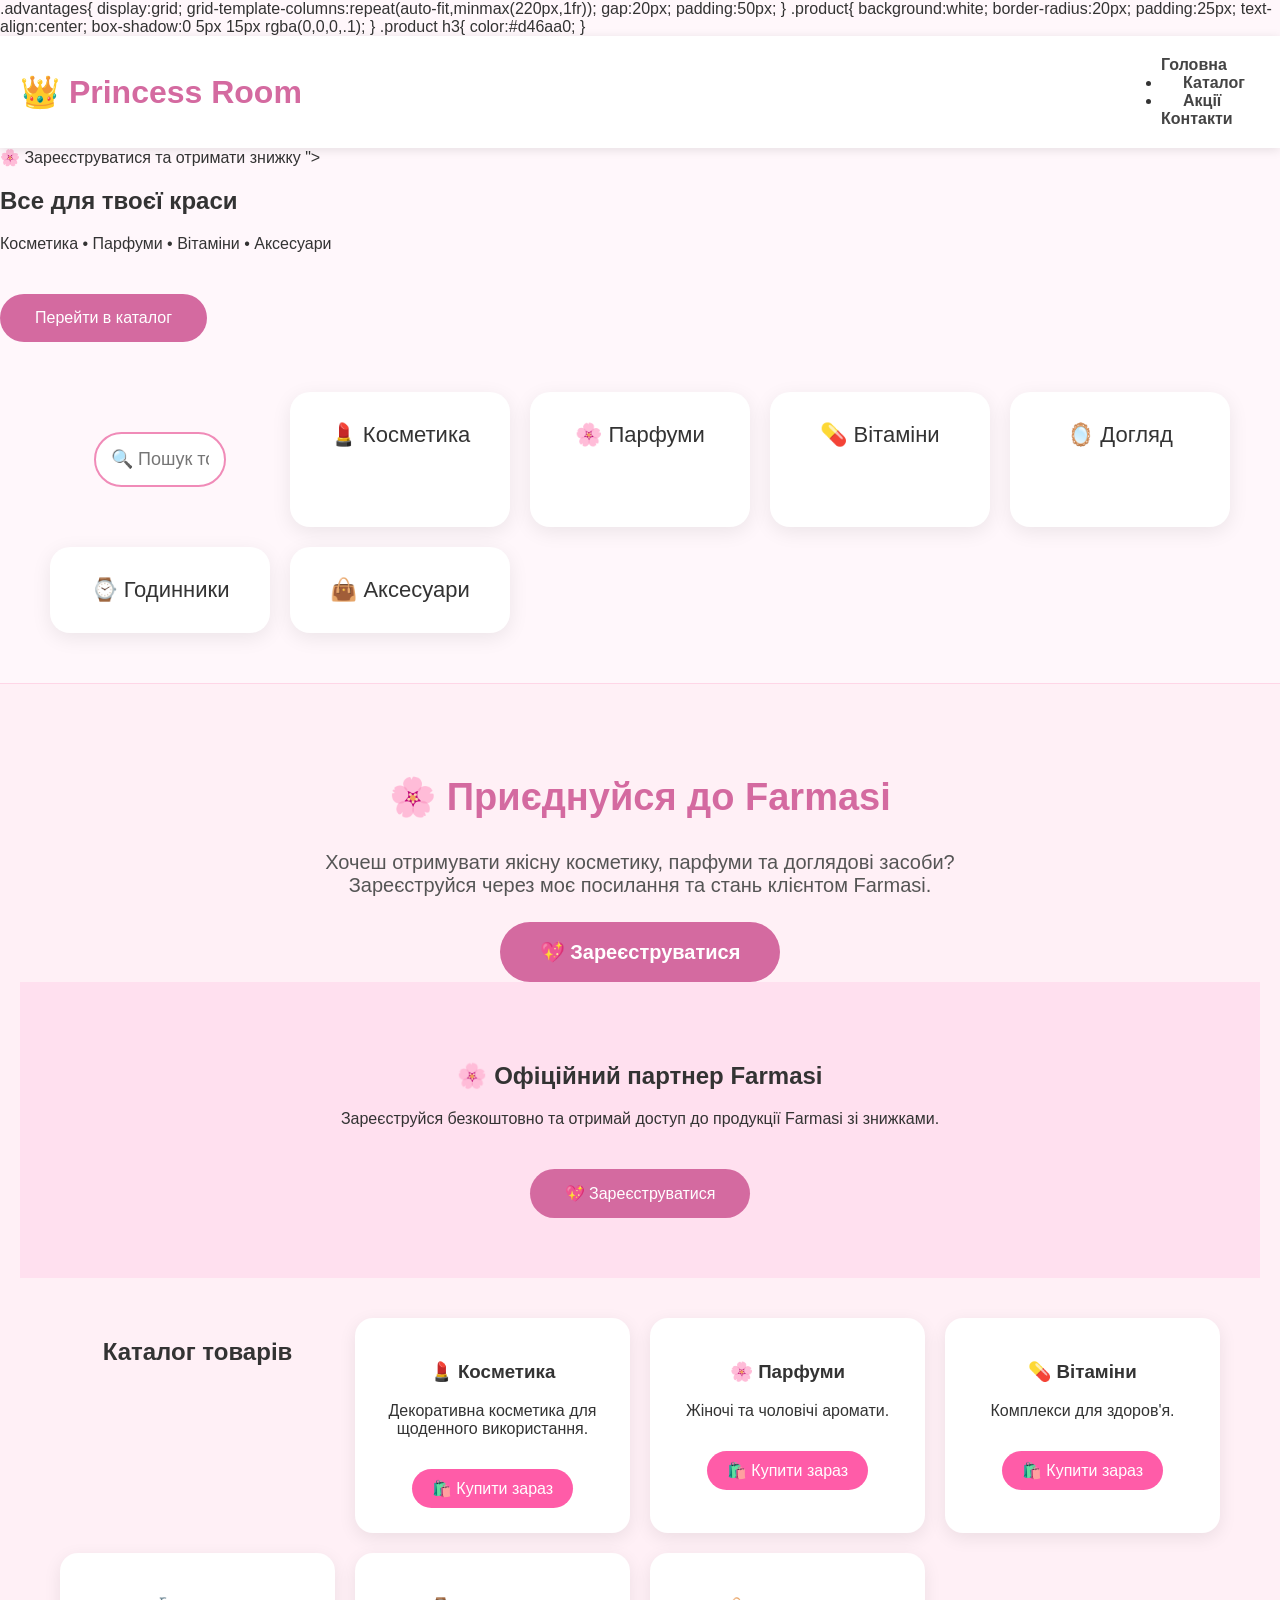
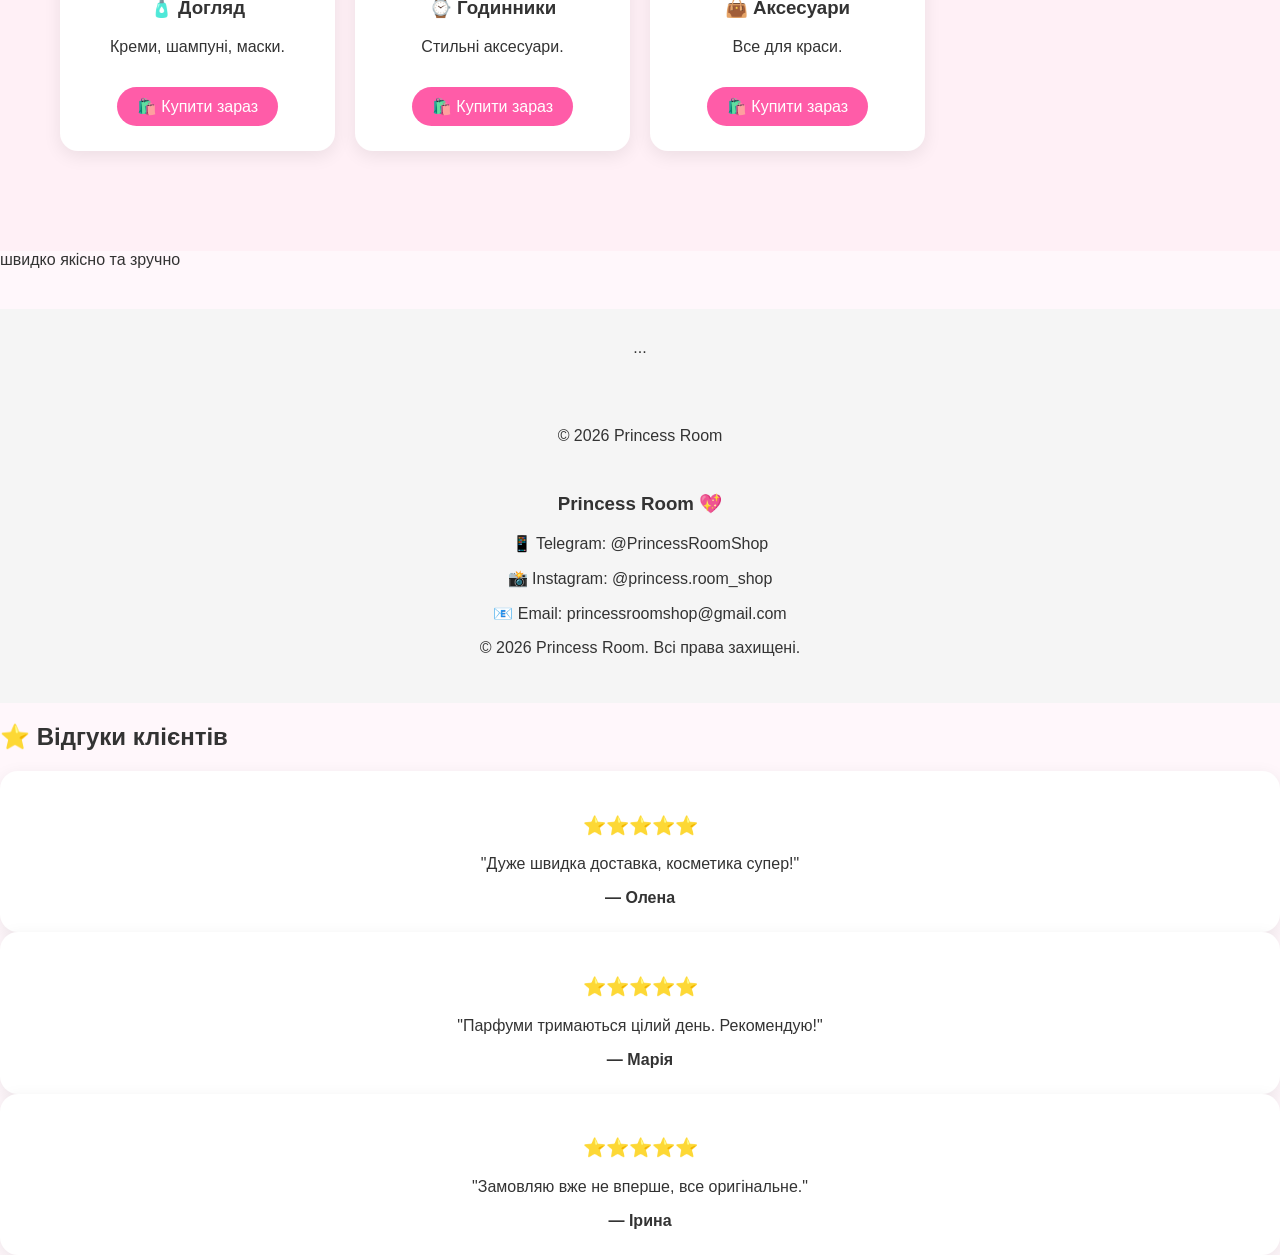
<file: index.html>
<!DOCTYPE html>
<html lang="uk">
<head>
<meta charset="UTF-8">
<meta name="viewport" content="width=device-width, initial-scale=1.0">
<title>Princess Room</title>
<link rel="stylesheet" href="style.css">

<style>.hero{
    background:linear-gradient(135deg,#ffd6e8,#ffeef5);
    text-align:center;
    padding:80px 20px;
}

.hero h1{
    font-size:48px;
    color:#d46aa0;
}

.hero p{
    font-size:20px;
    color:#555;
    margin:20px 0;
}
body{
margin:0;
font-family:Arial,sans-serif;
background:#fff7fb;
}

header{
background:white;
padding:20px;
display:flex;
justify-content:space-between;
align-items:center;
box-shadow:0 2px 10px rgba(0,0,0,.1);
}

.logo{
font-size:32px;
font-weight:bold;
color:#d46aa0;
}

nav a{
text-decoration:none;
margin:15px;
color:#444;
font-weight:bold;
}

.hero{
text-align:center;
padding:100px 20px;
background:linear-gradient(135deg,#ffd9ec,#fff);
}

.hero h1{
font-size:48px;
color:#d46aa0;
}

.hero p{
font-size:22px;
color:#666;
}

.button{
display:inline-block;
padding:15px 35px;
background:#d46aa0;
color:white;
text-decoration:none;
border-radius:30px;
margin-top:25px;
}

.categories{
display:grid;
grid-template-columns:repeat(auto-fit,minmax(200px,1fr));
gap:20px;
padding:50px;
}

.card{
background:white;
padding:30px;
border-radius:20px;
box-shadow:0 5px 20px rgba(0,0,0,.08);
text-align:center;
font-size:22px;
}

footer{
padding:30px;
text-align:center;
background:#f5f5f5;
}
</style>.advantages{
    display:grid;
    grid-template-columns:repeat(auto-fit,minmax(220px,1fr));
    gap:20px;
    padding:50px;
}

.product{
    background:white;
    border-radius:20px;
    padding:25px;
    text-align:center;
    box-shadow:0 5px 15px rgba(0,0,0,.1);
}

.product h3{
    color:#d46aa0;
}

</head>

<body>

<header>

<div class="logo">
👑 Princess Room
</div>

<nav>
<a href="#">Головна</a>
<li><a href="https://www.farmasi.ua/darynamaydanchuk/register/customer" target="_blank">Каталог</a></li>
<li><a href="https://www.farmasi.ua/darynamaydanchuk/register/customer" target="_blank">Акції</a></li>
<a href="#">Контакти</a>
</nav>

</header>

<section class="<h1>💖 Princess Room</h1>
<p>Оригінальна косметика Farmasi, парфуми, вітаміни та догляд за вигідними цінами.</p>

<a href="https://www.farmasi.ua/darynamaydanchuk/register/customer"
target="_blank"
class="button">
🌸 Зареєструватися та отримати знижку
</a>">

<h1>Все для твоєї краси</h1>

<p>Косметика • Парфуми • Вітаміни • Аксесуари</p>

<a class="button" href="#">
Перейти в каталог
</a>

</section>

<section class="categories"><section style="padding:40px;text-align:center;">
    <input
        type="text"
        placeholder="🔍 Пошук товарів..."
        style="width:70%;max-width:500px;padding:15px;border-radius:30px;border:2px solid #f08bb8;font-size:18px;">
</section>

<div class="card">💄 Косметика</div>

<div class="card">🌸 Парфуми</div>

<div class="card">💊 Вітаміни</div>

<div class="card">🪞 Догляд</div>

<div class="card">⌚ Годинники</div>

<div class="card">👜 Аксесуари</div>

</section>
<section style="padding:60px 20px;background:#fff0f6;text-align:center;border-top:1px solid #ffd6e7;">

<h2 style="color:#d46aa0;font-size:38px;">
🌸 Приєднуйся до Farmasi
</h2>

<p style="font-size:20px;color:#555;max-width:700px;margin:auto;">
Хочеш отримувати якісну косметику, парфуми та доглядові засоби? Зареєструйся через моє посилання та стань клієнтом Farmasi.
</p>

<a href="https://www.farmasi.ua/darynamaydanchuk/register/customer"
target="_blank"
style="display:inline-block;margin-top:25px;padding:18px 40px;background:#d46aa0;color:white;text-decoration:none;border-radius:40px;font-size:20px;font-weight:bold;">
💖 Зареєструватися
</a>
<section class="farmasi">
    <h2>🌸 Офіційний партнер Farmasi</h2>

    <p>
        Зареєструйся безкоштовно та отримай доступ до продукції Farmasi зі знижками.
    </p>

    <a class="button"
       href="https://www.farmasi.ua/darynamaydanchuk/register/customer"
       target="_blank">
       💖 Зареєструватися
    </a>
</section>

<section class="catalog">

<h2>Каталог товарів</h2>

<div class="product">
<h3>💄 Косметика</h3>
<p>Декоративна косметика для щоденного використання.</p>
<a href="https://www.farmasi.ua/darynamaydanchuk/register/customer" target="_blank" class="button">
🛍️ Купити зараз
</a>
</div>

<div class="product">
<h3>🌸 Парфуми</h3>
<p>Жіночі та чоловічі аромати.</p>
<a href="https://www.farmasi.ua/darynamaydanchuk/register/customer" target="_blank" class="button">
🛍️ Купити зараз
</a>
</div>

<div class="product">
<h3>💊 Вітаміни</h3>
<p>Комплекси для здоров'я.</p>
<a href="https://www.farmasi.ua/darynamaydanchuk/register/customer" target="_blank" class="button">
🛍️ Купити зараз
</a>
</div>

<div class="product">
<h3>🧴 Догляд</h3>
<p>Креми, шампуні, маски.</p>
<a href="https://www.farmasi.ua/darynamaydanchuk/register/customer" target="_blank" class="button">
🛍️ Купити зараз
</a>
</div>

<div class="product">
<h3>⌚ Годинники</h3>
<p>Стильні аксесуари.</p>
<a href="https://www.farmasi.ua/darynamaydanchuk/register/customer" target="_blank" class="button">
🛍️ Купити зараз
</a>
</div>

<div class="product">
<h3>👜 Аксесуари</h3>
<p>Все для краси.</p>
<a href="https://www.farmasi.ua/darynamaydanchuk/register/customer" target="_blank" class="button">
🛍️ Купити зараз
</a>
</div>

</section>
    </section>

<section class="advantages">
швидко якісно та зручно
</section>
<footer></section>

<section class="reviews">
    ...
</section>

<footer>
    © 2026 Princess Room
</footer>
    <h3>Princess Room 💖</h3>

    <p>📱 Telegram: @PrincessRoomShop</p>
    <p>📸 Instagram: @princess.room_shop</p>
    <p>📧 Email: princessroomshop@gmail.com</p>

    <p>© 2026 Princess Room. Всі права захищені.</p>
</footer>
    <section class="reviews">
    <h2>⭐ Відгуки клієнтів</h2>

    <div class="product">
        <h3>⭐⭐⭐⭐⭐</h3>
        <p>"Дуже швидка доставка, косметика супер!"</p>
        <strong>— Олена</strong>
    </div>

    <div class="product">
        <h3>⭐⭐⭐⭐⭐</h3>
        <p>"Парфуми тримаються цілий день. Рекомендую!"</p>
        <strong>— Марія</strong>
    </div>

    <div class="product">
        <h3>⭐⭐⭐⭐⭐</h3>
        <p>"Замовляю вже не вперше, все оригінальне."</p>
        <strong>— Ірина</strong>
    </div>
</section>
</body>
</html>
</file>
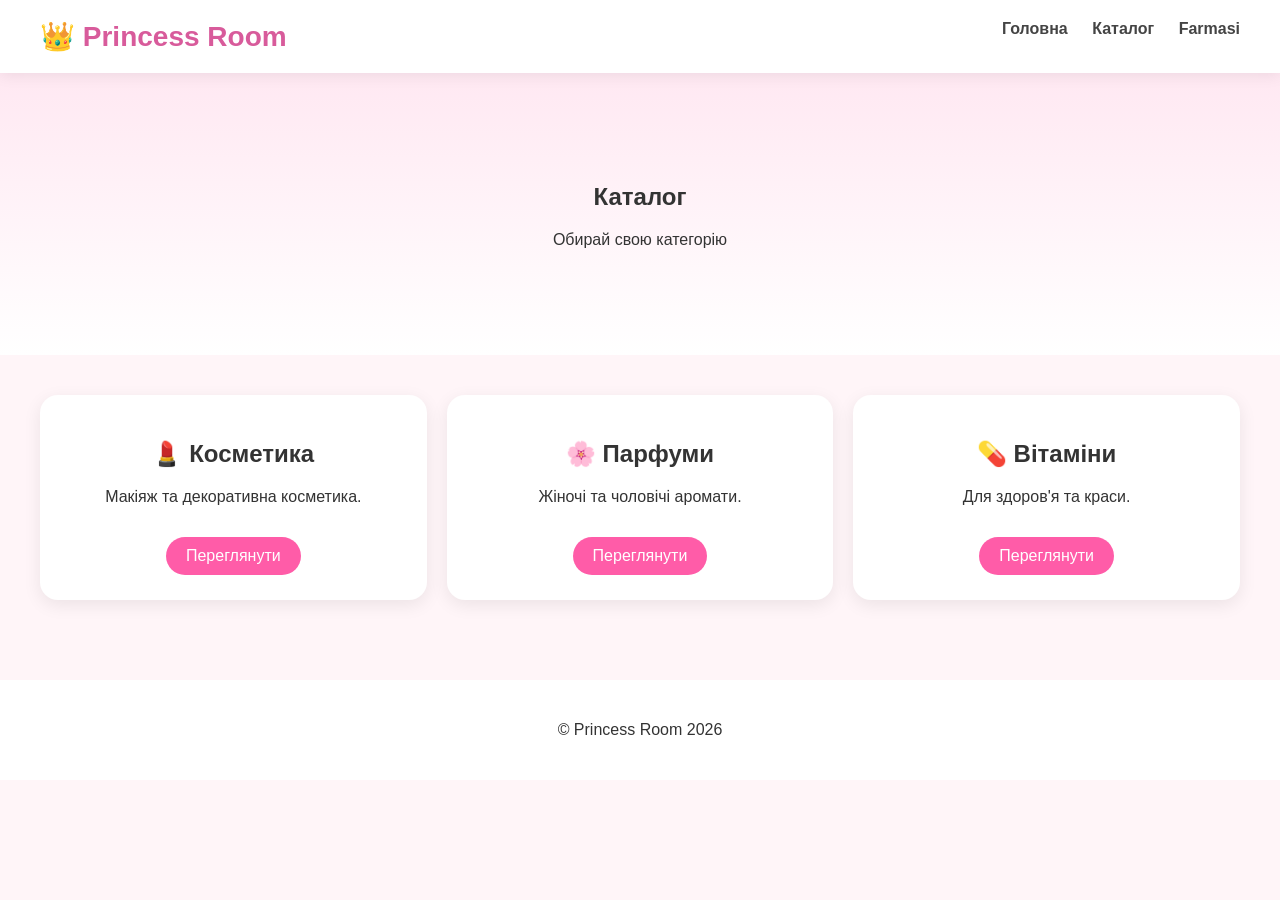
<file: catalog.html>
<!DOCTYPE html>
<html lang="uk">
<head>
<meta charset="UTF-8">
<meta name="viewport" content="width=device-width, initial-scale=1.0">
<title>Каталог | Princess Room</title>

<link rel="stylesheet" href="style.css">

</head>

<body>

<header>

<div class="logo">
👑 Princess Room
</div>

<nav>
<a href="index.html">Головна</a>
<a href="catalog.html">Каталог</a>
<a href="https://www.farmasi.ua/darynamaydanchuk/register/customer" target="_blank">Farmasi</a>
</nav>

</header>

<section class="hero">

<h1>Каталог</h1>

<p>Обирай свою категорію</p>

</section>

<section class="catalog">

<div class="product">
<h2>💄 Косметика</h2>
<p>Макіяж та декоративна косметика.</p>
<a class="button" href="https://www.farmasi.ua/darynamaydanchuk/register/customer" target="_blank">
Переглянути
</a>
</div>

<div class="product">
<h2>🌸 Парфуми</h2>
<p>Жіночі та чоловічі аромати.</p>
<a class="button" href="https://www.farmasi.ua/darynamaydanchuk/register/customer" target="_blank">
Переглянути
</a>
</div>

<div class="product">
<h2>💊 Вітаміни</h2>
<p>Для здоров'я та краси.</p>
<a class="button" href="https://www.farmasi.ua/darynamaydanchuk/register/customer" target="_blank">
Переглянути
</a>
</div>

</section>

<footer>

<p>© Princess Room 2026</p>

</footer>

</body>
</html>
</file>
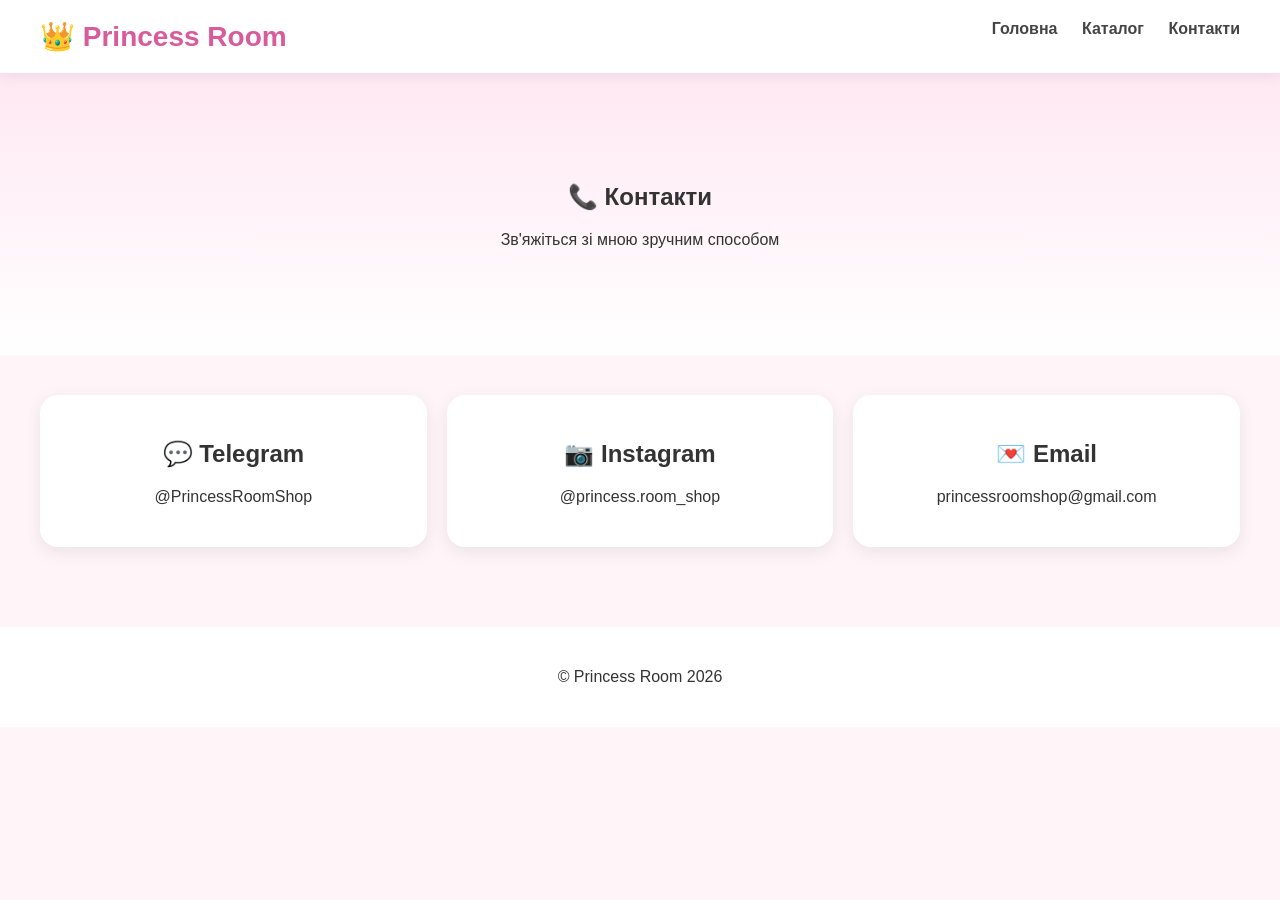
<file: contacts.html>
<!DOCTYPE html>
<html lang="uk">
<head>
<meta charset="UTF-8">
<meta name="viewport" content="width=device-width, initial-scale=1.0">
<title>Контакти | Princess Room</title>
<link rel="stylesheet" href="style.css">
</head>

<body>

<header>
<div class="logo">👑 Princess Room</div>

<nav>
<a href="index.html">Головна</a>
<a href="catalog.html">Каталог</a>
<a href="contacts.html">Контакти</a>
</nav>
</header>

<section class="hero">
<h1>📞 Контакти</h1>
<p>Зв'яжіться зі мною зручним способом</p>
</section>

<section class="catalog">

<div class="product">
<h2>💬 Telegram</h2>
<p>@PrincessRoomShop</p>
</div>

<div class="product">
<h2>📷 Instagram</h2>
<p>@princess.room_shop</p>
</div>

<div class="product">
<h2>💌 Email</h2>
<p>princessroomshop@gmail.com</p>
</div>

</section>

<footer>
<p>© Princess Room 2026</p>
</footer>

</body>
</html>
</file>
<file: style.css>
body{
font-family:Arial,sans-serif;
margin:0;
background:#fff5f8;
color:#333;
}

header{
background:white;
display:flex;
justify-content:space-between;
padding:20px 40px;
position:sticky;
top:0;
box-shadow:0 2px 15px rgba(0,0,0,.08);
}

.logo{
font-size:28px;
font-weight:bold;
color:#d85b9b;
}

nav a{
margin-left:20px;
text-decoration:none;
color:#444;
font-weight:bold;
}

.hero{
text-align:center;
padding:90px 20px;
background:linear-gradient(#ffe8f2,#fff);
}

.button{
background:#d85b9b;
color:white;
padding:15px 35px;
border-radius:30px;
text-decoration:none;
display:inline-block;
margin-top:20px;
}

.categories,
.catalog{
display:grid;
grid-template-columns:repeat(auto-fit,minmax(220px,1fr));
gap:20px;
padding:40px;
}

.card,
.product{
background:white;
padding:25px;
border-radius:18px;
box-shadow:0 5px 18px rgba(0,0,0,.08);
transition:.3s;
text-align:center;
}

.card:hover,
.product:hover{
transform:translateY(-8px);
}

.product a{
display:inline-block;
margin-top:15px;
background:#ff5ca8;
color:white;
padding:10px 20px;
border-radius:20px;
text-decoration:none;
}

.farmasi{
background:#ffe0ef;
padding:60px 20px;
text-align:center;
}

footer{
background:white;
text-align:center;
padding:25px;
margin-top:40px;
}
</file>
